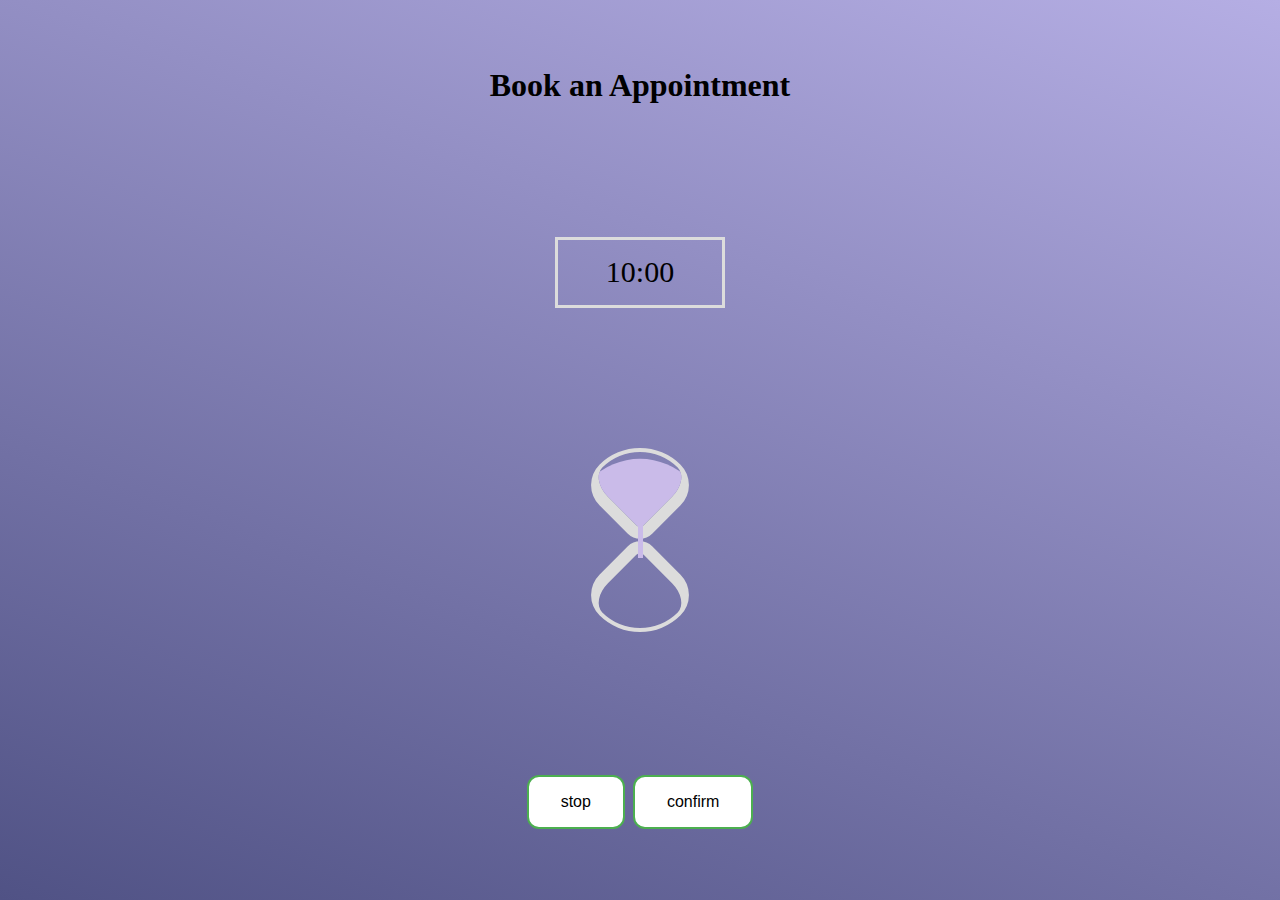
<file: book an appointment/index.html>
<!DOCTYPE html>
<html>
  <head>
    <meta http-equiv="content-type" content="text/html; charset=utf-8" />
    <meta
      name="viewport"
      content="width=device-width,initial-scale=1,maximum-scale=1,user-scalable=no" />

    <title>Appointment Booking</title>
    <script src="https://cdnjs.cloudflare.com/ajax/libs/jquery/3.6.3/jquery.min.js"></script>
    <script src="script.js"></script>
    <link rel="stylesheet" href="style.css" />
  </head>
  <!-- set init time when html hourglass -->
  <body onload="setTime(10, 0)">
    <h1>Book an Appointment</h1>
    <span class="time">clock</span>
    <p class="notice">notice</p>
    <div class="hourglass">
      <span class="top"></span>
      <span class="bottom"></span>
    </div>
    <div class="but">
      <button id="button1" class="button">stop</button>
      <button id="button2" class="button">confirm</button>
    </div>
  </body>
</html>
</file>
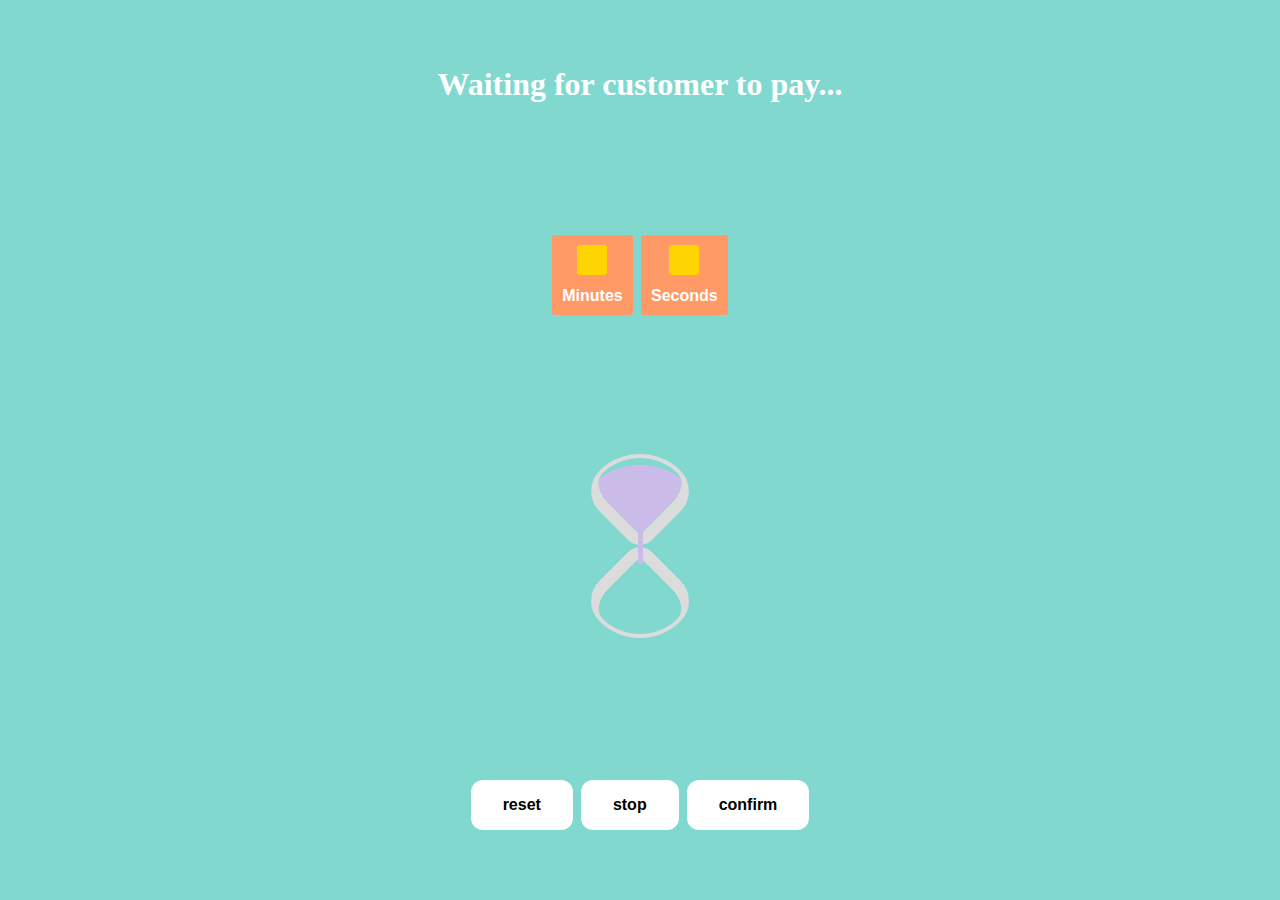
<file: hourglass 15min countdown timer/index.html>
<!DOCTYPE html>
<html>
  <head>
    <meta http-equiv="content-type" content="text/html; charset=utf-8" />
    <meta
      name="viewport"
      content="width=device-width,initial-scale=1,maximum-scale=1,user-scalable=no" />

    <title>15 minutes Countdown</title>
    <script src="https://cdnjs.cloudflare.com/ajax/libs/jquery/3.6.3/jquery.min.js"></script>
    <script src="script.js"></script>
    <link rel="stylesheet" href="style.css" />
  </head>
  <!-- set init time when html hourglass -->
  <body>
    <h1>Waiting for customer to pay...</h1>
    <div id="clockdiv">
      <div>
        <span class="minutes"></span>
        <div class="smalltext">Minutes</div>
      </div>
      <div>
        <span class="seconds"></span>
        <div class="smalltext">Seconds</div>
      </div>
    </div>
    <p class="notice">notice</p>
    <div class="hourglass">
      <span class="top"></span>
      <span class="bottom"></span>
    </div>
    <div class="but">
      <button id="button1" class="button">reset</button>
      <button id="button2" class="button">stop</button>
      <button id="button3" class="button">confirm</button>
    </div>
  </body>
</html>
</file>
<file: book an appointment/style.css>
body {
  /* Cancel the inside and outside margins of the page */
  margin: 0;
  padding: 0;
  /* 100% window height */
  height: 100vh;
  /* flex layout,horizontally and  vertically centered */
  display: grid;
  justify-content: center;
  align-items: center;
  background: linear-gradient(200deg, #b5aee4, #505285);
}
.hourglass {
  width: 86px;
  height: 196px;
  position: relative;
  margin: auto;
  display: flex;
  /* Display elements vertically */
  flex-direction: column;
  /* Align elements to the edge */
  justify-content: space-between;
  align-items: center;
  animation: rotating 2s linear infinite;
}
.hourglass::after {
  content: "";
  width: 5px;
  height: 96px;
  background-color: #cabbe9;
  position: absolute;
  top: 20px;
  animation: flow 2s linear infinite;
}

.top,
.bottom {
  width: 70px;
  height: 70px;
  border-style: solid;
  border-color: #dcdcdc;
  border-width: 4px 4px 12px 12px;
  border-radius: 50% 100% 50% 30%;
  position: relative;
  overflow: hidden;
}
.top {
  transform: rotate(-45deg);
}
.bottom {
  transform: rotate(135deg);
}

.top::before,
.bottom::before {
  content: "";
  position: absolute;
  width: inherit;
  height: inherit;
  background-color: #cabbe9;
  animation: 2s linear infinite;
}

.top::before {
  border-radius: 0 100% 0 0;
  animation-name: drop-sand;
}
.bottom::before {
  border-radius: 0 0 0 25%;
  animation-name: fill-sand;
  transform: translate(50px, -50px);
}

@keyframes drop-sand {
  to {
    transform: translate(-50px, 50px);
  }
}
@keyframes fill-sand {
  to {
    transform: translate(0, 0);
  }
}
@keyframes flow {
  10%,
  100% {
    transform: translateY(64px);
  }
}
@keyframes rotating {
  0%,
  90% {
    transform: rotate(0deg);
  }
  100% {
    transform: rotate(180deg);
  }
}

.time {
  width: 100px;
  height: 35px;
  margin: auto;
  padding: 15px 32px;
  font-size: 30px;
  text-size-adjust: auto;
  text-align: center;
  border-style: solid;
  border-color: #dcdcdc;
  position: relative;
  overflow: hidden;
}
/* buttom outer div css */
.but {
  margin: auto;
}

.button {
  background-color: #4caf50; /* Green */
  border: none;
  color: white;
  padding: 16px 32px;
  text-align: center;
  text-decoration: none;
  display: inline-block;
  font-size: 16px;
  margin: 4px 2px;
  transition-duration: 0.4s;
  cursor: pointer;
  background-color: rgb(255, 255, 255);
  border-radius: 12px;
  justify-content: center;
  align-items: center;
  color: black;
  border: 2px solid #4caf50;
}

.button:hover {
  background-color: #4caf50;
  color: white;
}
/* hourglass paused css */
.hourglass.paused::after {
  content: "";
  width: 5px;
  height: 96px;
  background-color: #cabbe9;
  position: absolute;
  top: 20px;
  animation: flow 2s linear infinite;
  animation-play-state: paused;
}

/* top and bottom paused css */
.top.paused::before,
.bottom.paused::before {
  content: "";
  position: absolute;
  width: inherit;
  height: inherit;
  background-color: #cabbe9;
  animation: 2s linear infinite;
  animation-play-state: paused;
}
/* notice css */
.notice {
  width: 500px;
  height: 22px;
  margin: auto;
  padding: 15px 32px;
  font-size: 22px;
  text-size-adjust: auto;
  text-align: center;
  position: relative;
  overflow: hidden;
  display: none;
  /* color: rgb(255, 255, 255); */
  color: #fff;
}

h1 {
  margin: auto;
}
</file>
<file: hourglass 15min countdown timer/style.css>
body {
  margin: 0;
  padding: 0;
  height: 100vh;
  display: grid;
  justify-content: center;
  align-items: center;
  background: linear-gradient(200deg, #81d8cf, #81d8cf);
}
.hourglass {
  width: 86px;
  height: 196px;
  position: relative;
  margin: auto;
  display: flex;
  flex-direction: column;
  justify-content: space-between;
  align-items: center;
  animation: rotating 1s linear infinite;
}
.hourglass::after {
  content: "";
  width: 5px;
  height: 96px;
  background-color: #cabbe9;
  position: absolute;
  top: 20px;
  animation: flow 1s linear infinite;
}

/* Top and bottom half of hourglass */
.top,
.bottom {
  width: 70px;
  height: 70px;
  border-style: solid;
  border-color: #dcdcdc;
  border-width: 4px 4px 12px 12px;
  border-radius: 50% 100% 50% 30%;
  position: relative;
  overflow: hidden;
}
.top {
  transform: rotate(-45deg);
}
.bottom {
  transform: rotate(135deg);
}

.top::before,
.bottom::before {
  content: "";
  position: absolute;
  width: inherit;
  height: inherit;
  background-color: #cabbe9;
  animation: 2s linear infinite;
}

.top::before {
  border-radius: 0 100% 0 0;
  animation-name: drop-sand;
}
.bottom::before {
  border-radius: 0 0 0 25%;
  animation-name: fill-sand;
  transform: translate(50px, -50px);
}

/* 定义动画 */
/* 落沙动画 */
@keyframes drop-sand {
  to {
    transform: translate(-50px, 50px);
  }
}
/* 填沙动画 */
@keyframes fill-sand {
  to {
    transform: translate(0, 0);
  }
}
/* 沙流下动画 */
@keyframes flow {
  10%,
  100% {
    transform: translateY(64px);
  }
}
/* 沙漏旋转动画 */
@keyframes rotating {
  0%,
  90% {
    transform: rotate(0deg);
  }
  100% {
    transform: rotate(180deg);
  }
}

.time {
  width: 100px;
  height: 35px;
  margin: auto;
  padding: 15px 32px;
  font-size: 30px;
  text-size-adjust: auto;
  text-align: center;
  border-style: solid;
  border-color: #dcdcdc;
  position: relative;
  overflow: hidden;
}
/* buttom outer div css */
.but {
  margin: auto;
}

.button {
  font-weight: bold;
  background-color: #e5ff64;
  font-family: sans-serif;
  border: none;
  color: white;
  padding: 16px 32px;
  text-align: center;
  text-decoration: none;
  display: inline-block;
  font-size: 16px;
  margin: 4px 2px;
  transition-duration: 0.4s;
  cursor: pointer;
  background-color: rgb(255, 255, 255);
  border-radius: 12px;
  justify-content: center;
  align-items: center;
  color: black;
}

.button:hover {
  background-color: #ffd400;
  color: white;
}

/* hourglass paused css */
.hourglass.paused::after {
  content: "";
  width: 5px;
  height: 96px;
  background-color: #cabbe9;
  position: absolute;
  top: 20px;
  animation: flow 2s linear infinite;
  animation-play-state: paused;
}

/* top and bottom paused css */
.top.paused::before,
.bottom.paused::before {
  content: "";
  position: absolute;
  width: inherit;
  height: inherit;
  background-color: #cabbe9;
  animation: 1s linear infinite;
  animation-play-state: paused;
}
/* notice css */
.notice {
  width: 500px;
  height: 30px;
  margin: auto;
  font-size: 22px;
  text-size-adjust: auto;
  text-align: center;
  position: relative;
  overflow: hidden;
  display: none;
  /* color: rgb(255, 255, 255); */
  color: #fff;
}

h1 {
  color: white;
  margin: auto;
  font-weight: bold;
}

#clockdiv {
  font-family: sans-serif;
  font-weight: bold;
  color: #fff;
  display: inline-block;
  font-weight: 100;
  text-align: center;
  font-size: 30px;
}

#clockdiv > div {
  padding: 10px;
  border-radius: 3px;
  background: #ff9966;
  display: inline-block;
}

#clockdiv div > span {
  padding: 15px;
  border-radius: 3px;
  background: #ffd400;
  display: inline-block;
}
.smalltext {
  font-weight: bold;
  padding-top: 5px;
  font-size: 16px;
}
</file>
